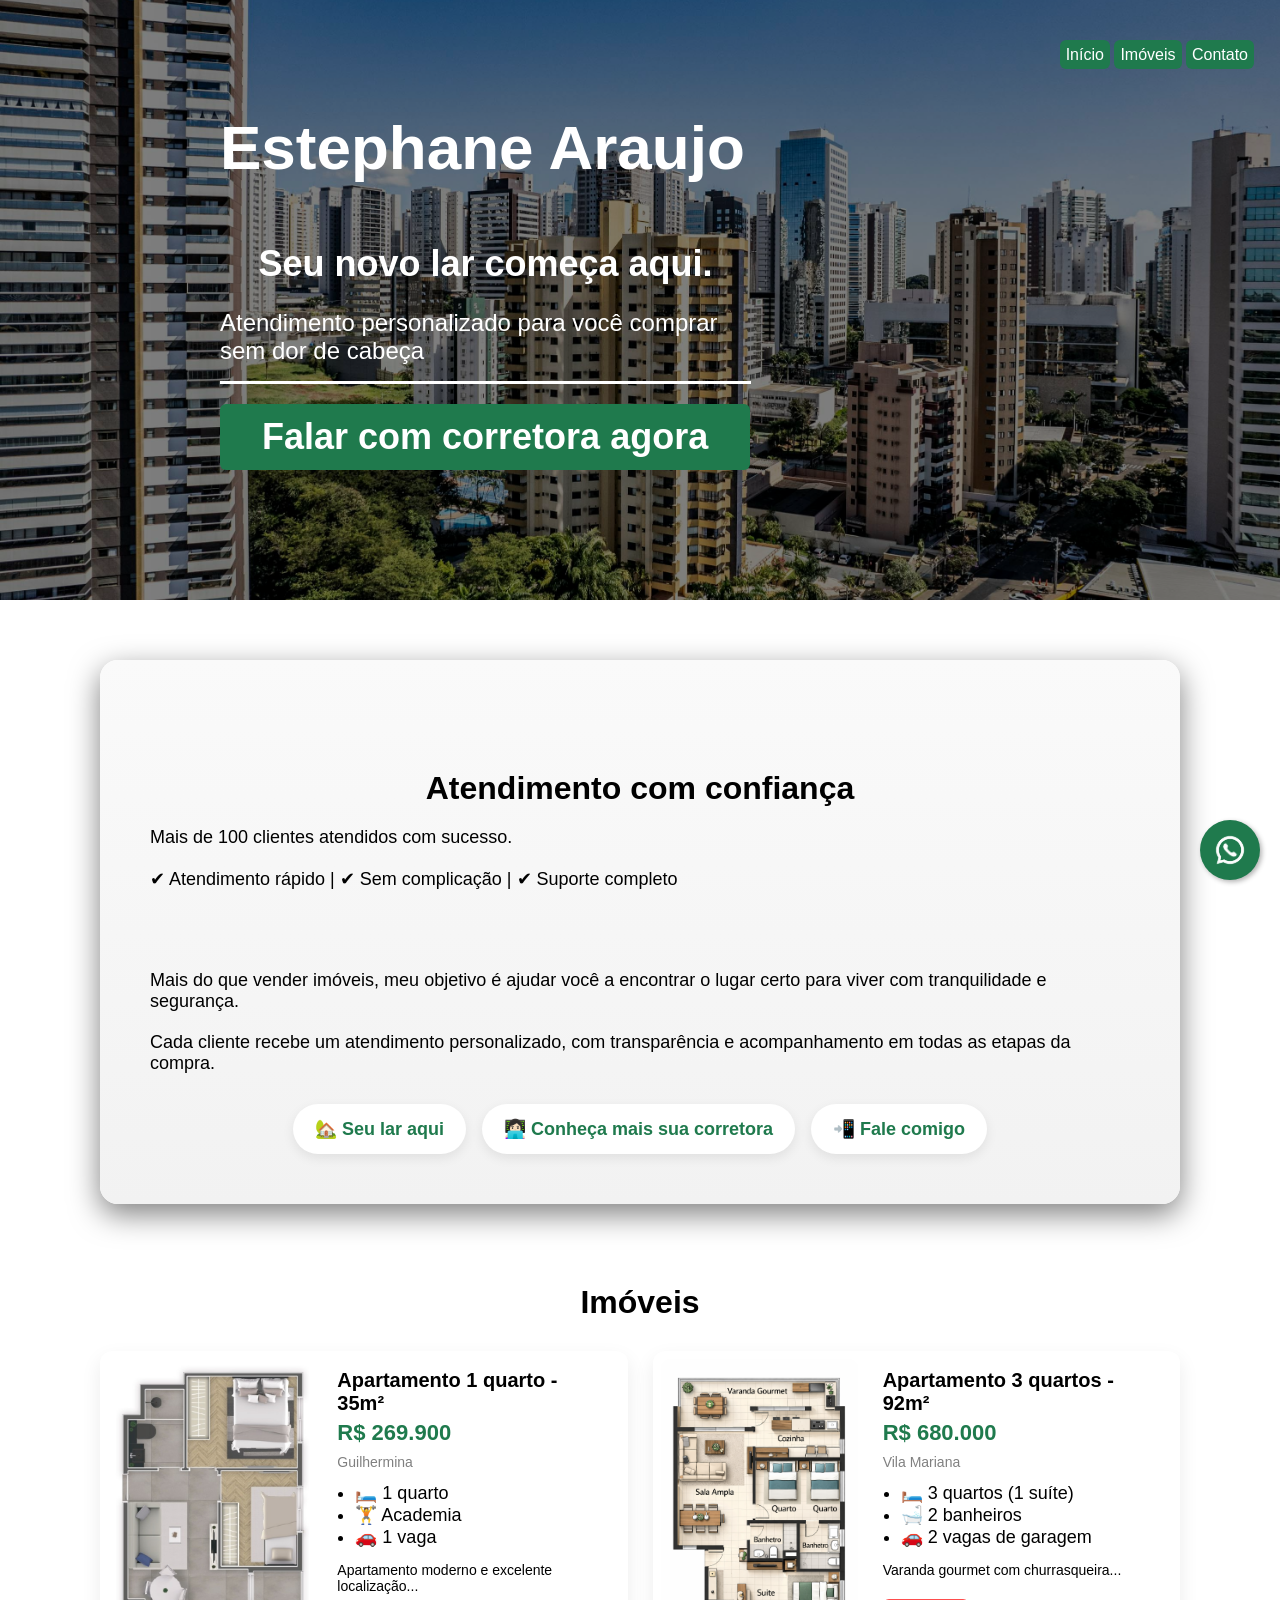
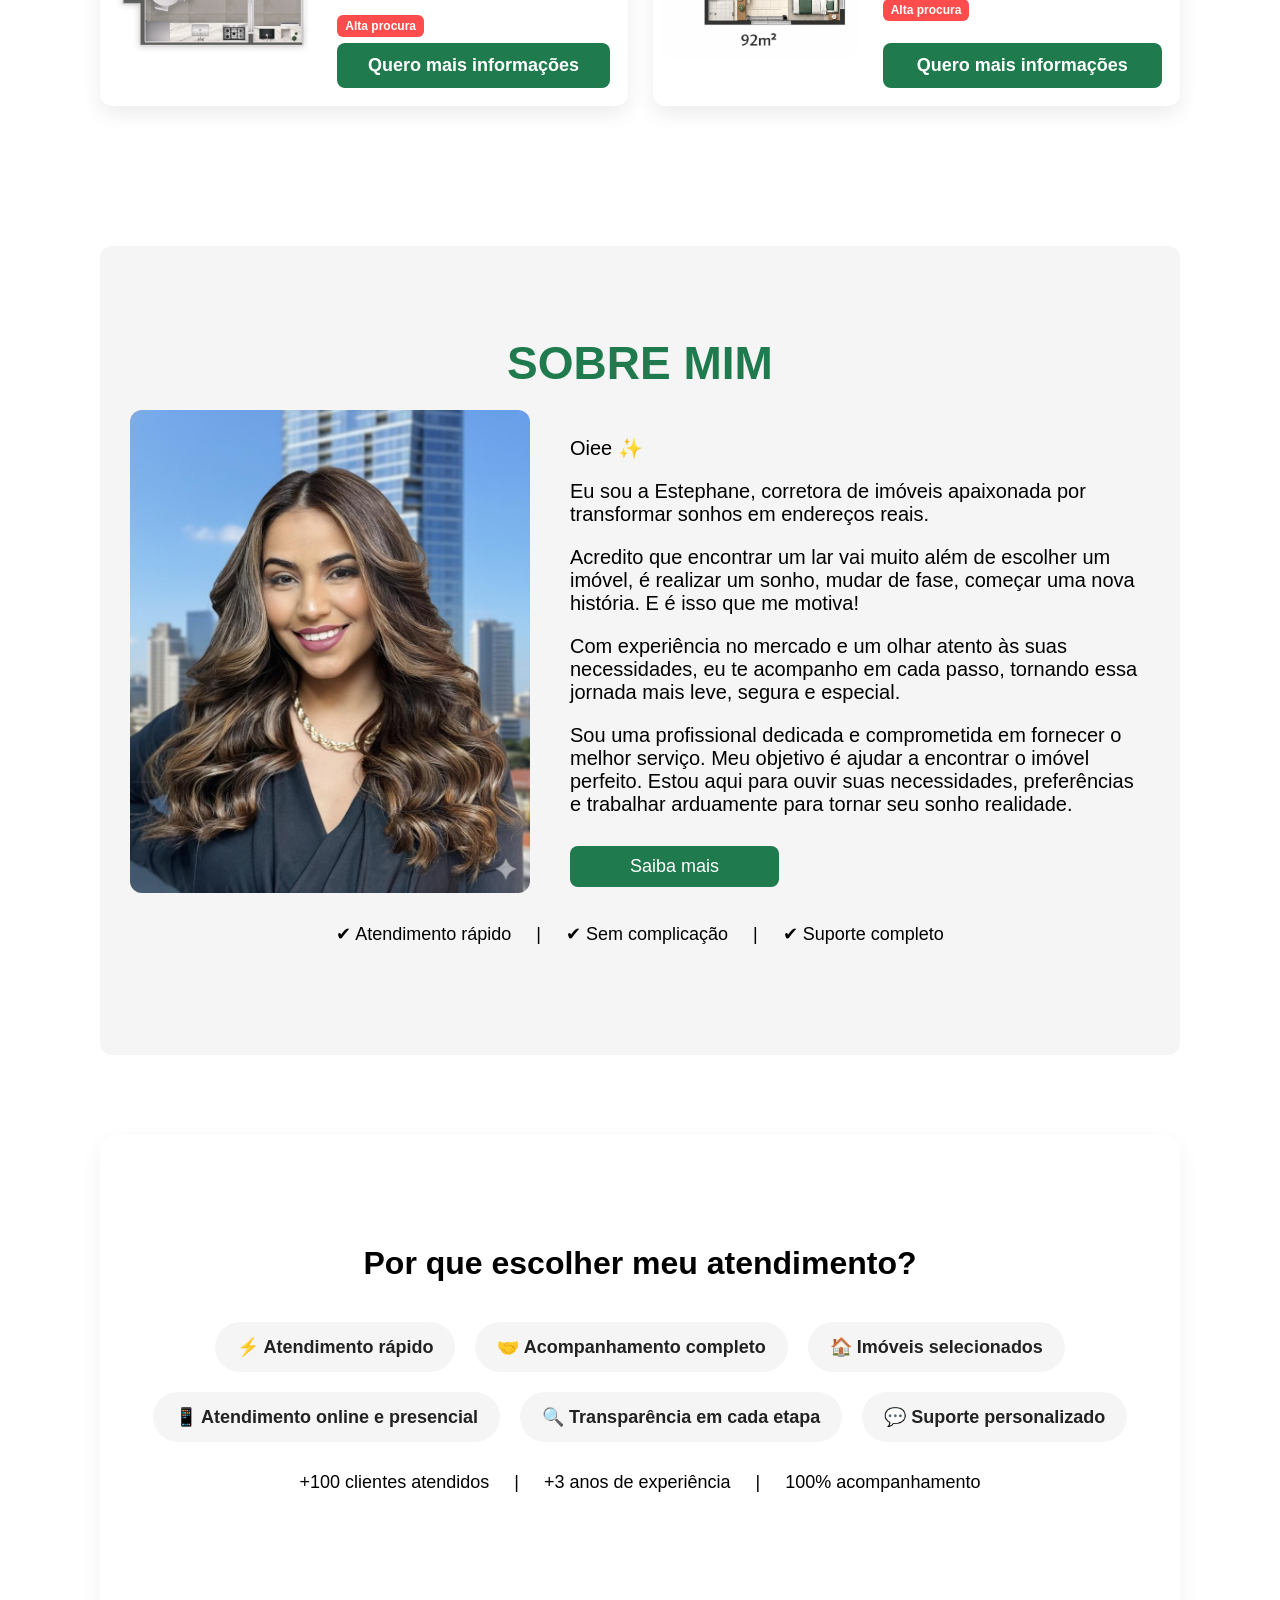
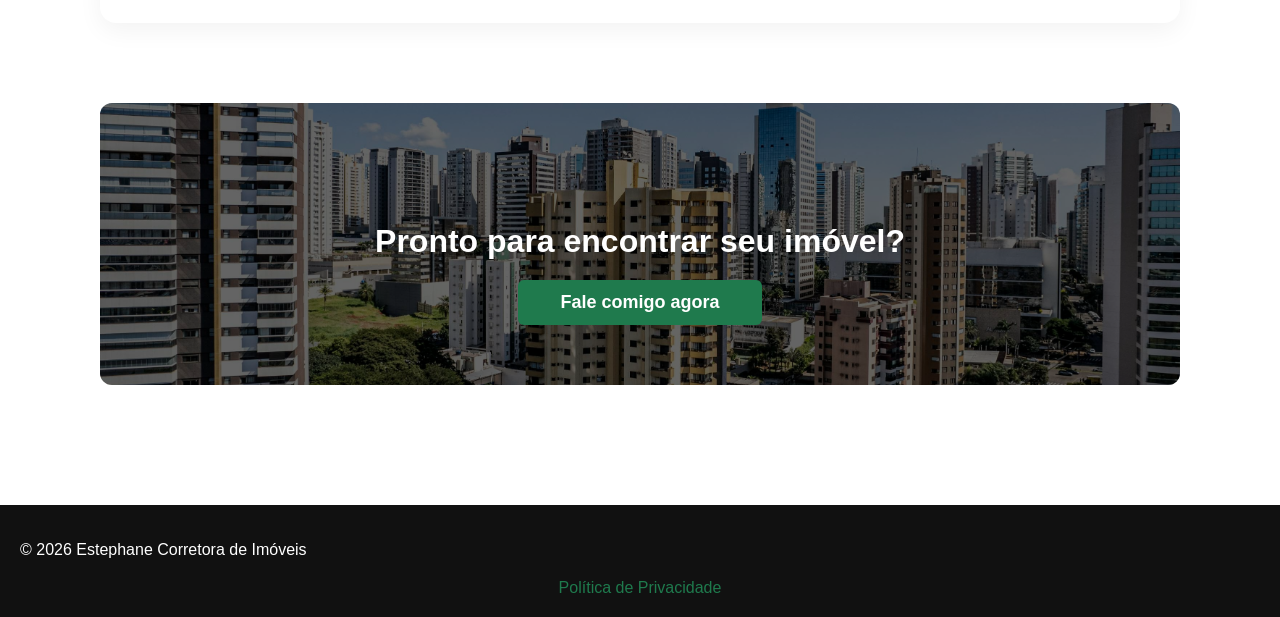
<file: index.html>
<!DOCTYPE html>
<html>
 <head>
  <meta charset="UTF-8">
  <title>Estephane Corretora | Imóveis em São Paulo</title>
  <link rel="stylesheet" href="estilo.css">
  <meta name="viewport" content="width=device-width, initial-scale=1.0">
  <link rel="icon" href="favicon.png">
 </head>
 
 <body>
  <header class="hero">
   <div class="topo">
    <nav>
     <a href="index.html">Início</a>
     <a href="Imoveis.html">Imóveis</a>
     <a href="https://wa.me/5511993625335">Contato</a>
    </nav>
   </div>

   <div class="hero-conteudo">
    
    <div class="hero-texto">
     <h1>Estephane Araujo</h1>
     <h2>Seu novo lar começa aqui.</h2>
     <p>Atendimento personalizado para você comprar sem dor de cabeça</p>
     
     <a href="https://wa.me/5511993625335" class="btn-whats" target="_blank">
Falar com corretora agora
     </a>
    </div>
    
   </div>
  </header>
  
  
  <main>
  <section class="confiança">
   <section class="prova-social">
    <h2>Atendimento com confiança</h2>
    <p>Mais de 100 clientes atendidos com sucesso.</p>
    <p>✔ Atendimento rápido | ✔ Sem complicação | ✔ Suporte completo</p>
   </section>
   
   <p>
Mais do que vender imóveis, meu objetivo é ajudar você a encontrar o lugar certo
para viver com tranquilidade e segurança.
   </p>
   
   <p>
Cada cliente recebe um atendimento personalizado, com transparência e
acompanhamento em todas as etapas da compra.
   </p>
   
   <div class="atalhos">
    <a href="#imoveis">🏡 Seu lar aqui</a>
    <a href="#sobre">👩🏻‍💻 Conheça mais sua corretora</a>
    <a href="#contato">📲 Fale comigo</a>
   </div>
  </section>
    
  
  <h2 id="imoveis">Imóveis</h2> 
   <article class="blocos">
    <section class="card">
     <a href="Amaral Coutinho/Amaral Coutinho Pg.html">
      <img src="Amaral Coutinho/Amaral-Coutinho-Guilhermina-Planta.jpg">
     </a>
      
      <div class="card-info">
       <a href="Amaral Coutinho/Amaral Coutinho Pg.html">       
        
        <h3>Apartamento 1 quarto - 35m²</h3>
        
        <span class="preco">R$ 269.900</span>
        
        <span class="local">Guilhermina</span>
        
        <ul>
         <li>🛏️ 1 quarto</li>
         <li>🏋️ Academia</li>
         <li>🚗 1 vaga</li>
        </ul>
        
        <p class="desc">
Apartamento moderno e excelente localização...
        </p>
        <span class="badge">Alta procura</span>
       </a>
       
       <a href="https://wa.me/5511993625335?text=Olá!%20Vi%20o%20projeto%20Apartamento%20Amaral%20Coutinho%20no%20site%20e%20gostaria%20de%20mais%20informações.%20Poderia%20me%20ajudar?" target="_blank" class="btn-card">
Quero mais informações
       </a>
      </div>
    </section>
    
    <section class="card">
     <a href="apartamento de 92m.html">
      <img src="planta-92.png" width="120">
     </a>
      
      <div class="card-info">     
       <a href="apartamento de 92m.html">
        <h3>Apartamento 3 quartos - 92m²</h3>
        
        <span class="preco">R$ 680.000</span>
        
        <span class="local">Vila Mariana</span>
        
        <ul>
         <li>🛏️ 3 quartos (1 suíte)</li>
         <li>🛁 2 banheiros</li>
         <li>🚗 2 vagas de garagem</li>
        </ul>
        
        <p class="desc">
Varanda gourmet com churrasqueira...
        </p>
        <span class="badge">Alta procura</span>
       </a>
       
       <a href="https://wa.me/5511993625335" class="btn-card">
Quero mais informações
       </a>
      </div>
    </section>
   </article>
   
   
   <article>
    <section class="sobre">
     <h2 id="sobre">SOBRE MIM</h2>
     
     <span class="sobre-div">
      <img class="sobre-img" src="corretora-nova.jpeg">
      
      <span class="sobre-txt">
       <p>
Oiee ✨
       </p>
       
       <p>
Eu sou a Estephane, corretora de imóveis apaixonada por transformar sonhos em endereços reais.
       </p>
       
       <p>
Acredito que encontrar um lar vai muito além de escolher um imóvel, é realizar um sonho, mudar de fase, começar uma nova história. E é isso que me motiva!
       </p>
       
       <p>
Com experiência no mercado e um olhar atento às suas necessidades, eu te acompanho em cada passo, tornando essa jornada mais leve, segura e especial.
       </p>
       
       <p>
Sou uma profissional dedicada e comprometida em fornecer o melhor serviço. Meu objetivo é ajudar a encontrar o imóvel perfeito. Estou aqui para ouvir suas necessidades, preferências e trabalhar arduamente para tornar seu sonho realidade.
       </p>
       
       <a href="sobre.html">Saiba mais</a>
       
      </span>
     </span>
     
     <section class="numeros">
      <div class="nume">✔ Atendimento rápido</div>
      <span class="divisor">|</span>
      <div class="nume">✔ Sem complicação</div>
      <span class="divisor">|</span>
      <div class="nume">✔ Suporte completo</div>
     </section>
    </section>
    
    
    <section class="diferenciais">
     <h2>Por que escolher meu atendimento?</h2>
      
      <div class="linha-dife">
       <span class="blk">⚡ Atendimento rápido</span>
       <span class="blk">🤝 Acompanhamento completo</span>
       <span class="blk">🏠 Imóveis selecionados</span>
      </div>
      
      <div class="linha-dife">
       <span class="blk">📱 Atendimento online e presencial</span>
       <span class="blk">🔍 Transparência em cada etapa</span>
       <span class="blk">💬 Suporte personalizado</span>
      </div>
      
     <section class="numeros">
      <div class="nume">+100 clientes atendidos</div>
      <span class="divisor">|</span>
      <div class="nume">+3 anos de experiência</div>
      <span class="divisor">|</span>
      <div class="nume">100% acompanhamento</div>
     </section>
    </section>    
   </article>
   
   
   <section class="cta-final" id="contato">
    <h2>Pronto para encontrar seu imóvel?</h2>
    
    <a href="https://wa.me/5511993625335" class="btn-whats">
Fale comigo agora
    </a>
   </section>
   
   <a href="https://wa.me/5511993625335?text=Oi,%20estava%20olhando%20seu%20site%20e%20gostaria%20de%20saber%20mais%20sobre%20os%20imoveis%20disponiveis." class="whatsapp-float" target="_blank">
    <img class="centro" src="Logo_whatsap-removebg-preview.png">
   </a>
  </main>
  
  <footer>
   <p>© 2026 Estephane Corretora de Imóveis</p>
   
   <a href="politica.html">Política de Privacidade</a>
  </footer>
 </body>
</html>
</file>
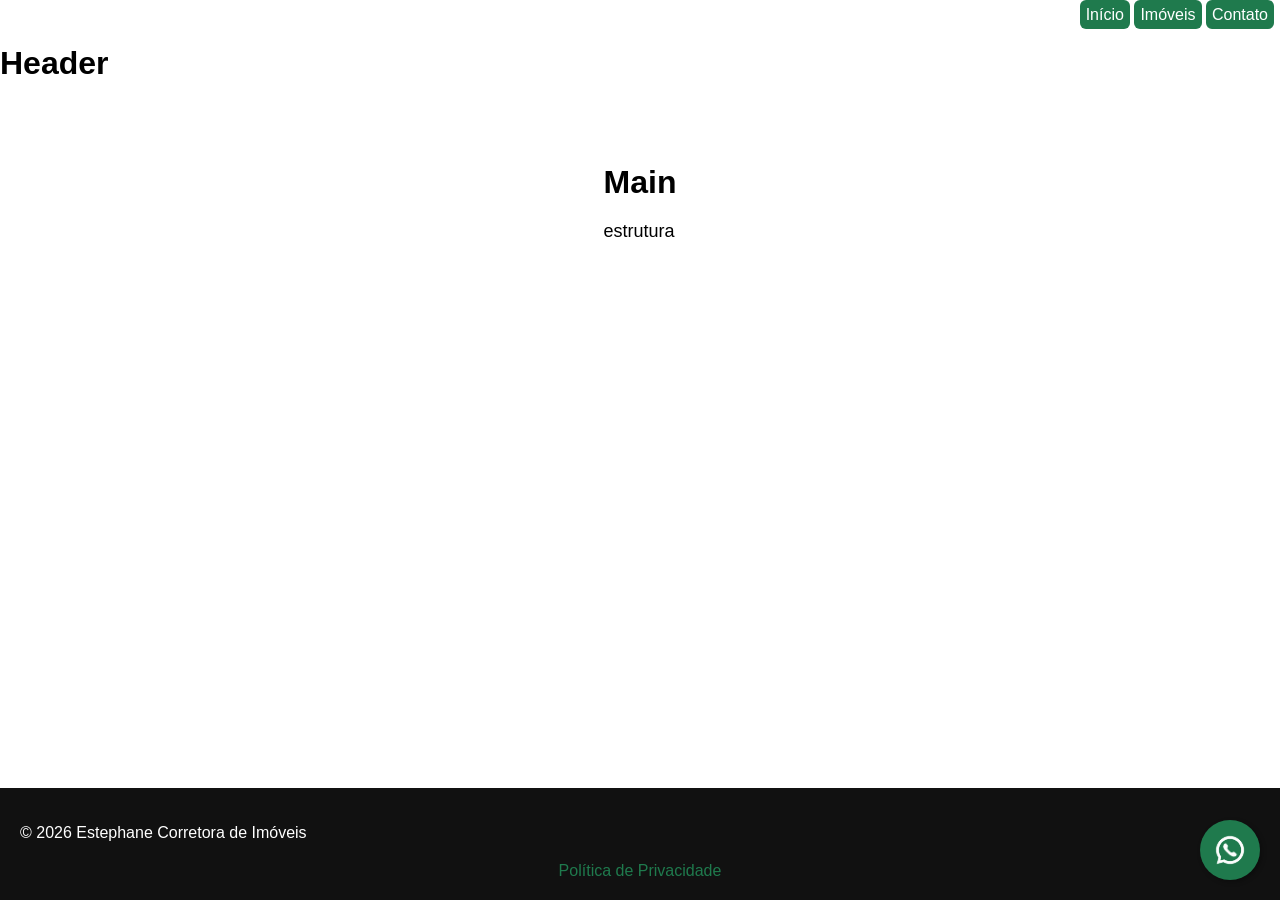
<file: Estrutura.html>
<!DOCTYPE html>
<html>
 <head>
  <meta charset="UTF-8">
  <title>Estrutura</title>
  <link rel="stylesheet" href="estilo.css">
  <meta name="viewport" content="width=device-width, initial-scale=1.0">
  <link rel="icon" href="favicon.png">
 </head>
 
 <body>
  <header>
   <div class="topo">
    <nav>
     <a href="..//index.html">Início</a>
     <a href="../Imoveis.html">Imóveis</a>
     <a href="https://wa.me/5511993625335">Contato</a>
    </nav>
   </div>
   <h1>Header</h1>
  </header>
  
  <main>
   <h2>Main</h2>
   
   <p>estrutura</p>
   
   <a href="https://wa.me/5511993625335" class="whatsapp-float" target="_blank">
    <img class="centro" src="Logo_whatsap-removebg-preview.png">
   </a>
  </main>
  
  <footer>
   <p>© 2026 Estephane Corretora de Imóveis</p>
   
   <a href="politica.html">Política de Privacidade</a>
  </footer>
 </body>
</html>
</file>
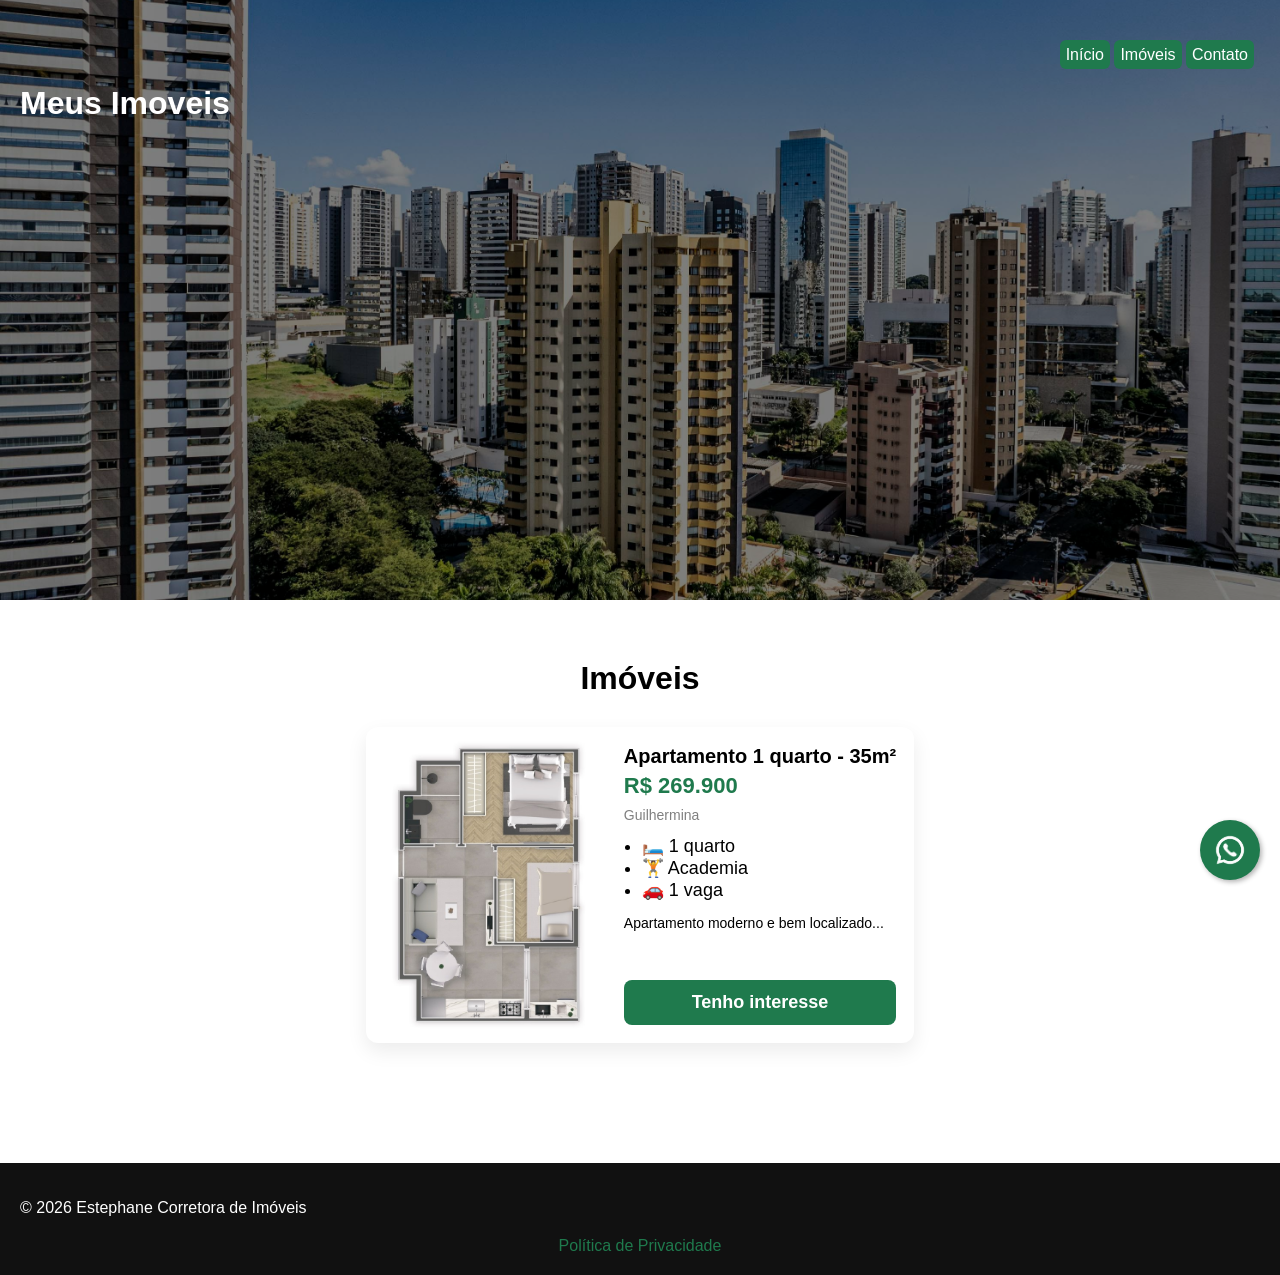
<file: Imoveis.html>
<!DOCTYPE html>
<html>
 <head>
  <meta charset="UTF-8">
  <title>Imóveis</title>
  <link rel="stylesheet" href="estilo.css">
  <meta name="viewport" content="width=device-width, initial-scale=1.0">
  <link rel="icon" href="favicon.png">
 </head>
 
 <body>
  <header class="hero">
   <div class="topo">
    <nav>
     <a href="index.html">Início</a>
     <a href="Imoveis.html">Imóveis</a>
     <a href="https://wa.me/5511993625335">Contato</a>
    </nav>
   </div>
   
   <h1>Meus Imoveis</h1>
  </header>
  
  <main>
  <h2>Imóveis</h2>
  
  <article class="blocos">
   <section class="card">
    <a href="Amaral Coutinho/Amaral Coutinho Pg.html">
     <img src="Amaral Coutinho/Amaral-Coutinho-Guilhermina-Planta.jpg">
    </a>
    
    <div class="card-info">
     <a href="Amaral Coutinho/Amaral Coutinho Pg.html">       
      
      <h3>Apartamento 1 quarto - 35m²</h3>
      
      <span class="preco">R$ 269.900</span>
      
      <span class="local">Guilhermina</span>
      
      <ul>
       <li>🛏️ 1 quarto</li>
       <li>🏋️ Academia</li>
       <li>🚗 1 vaga</li>
      </ul>
      
      <p class="desc">
Apartamento moderno e bem localizado...
      </p>
     </a>
     
     <a href="https://wa.me/5511993625335" class="btn-card">
Tenho interesse
     </a>
    </div>
   </section>
  </article>
    
   <a href="https://wa.me/5511993625335" class="whatsapp-float" target="_blank">
    <img class="centro" src="Logo_whatsap-removebg-preview.png">
   </a>
  </main>
  
  <footer>
   <p>© 2026 Estephane Corretora de Imóveis</p>
   
   <a href="politica.html">Política de Privacidade</a>
  </footer>
 </body>
</html>
</file>
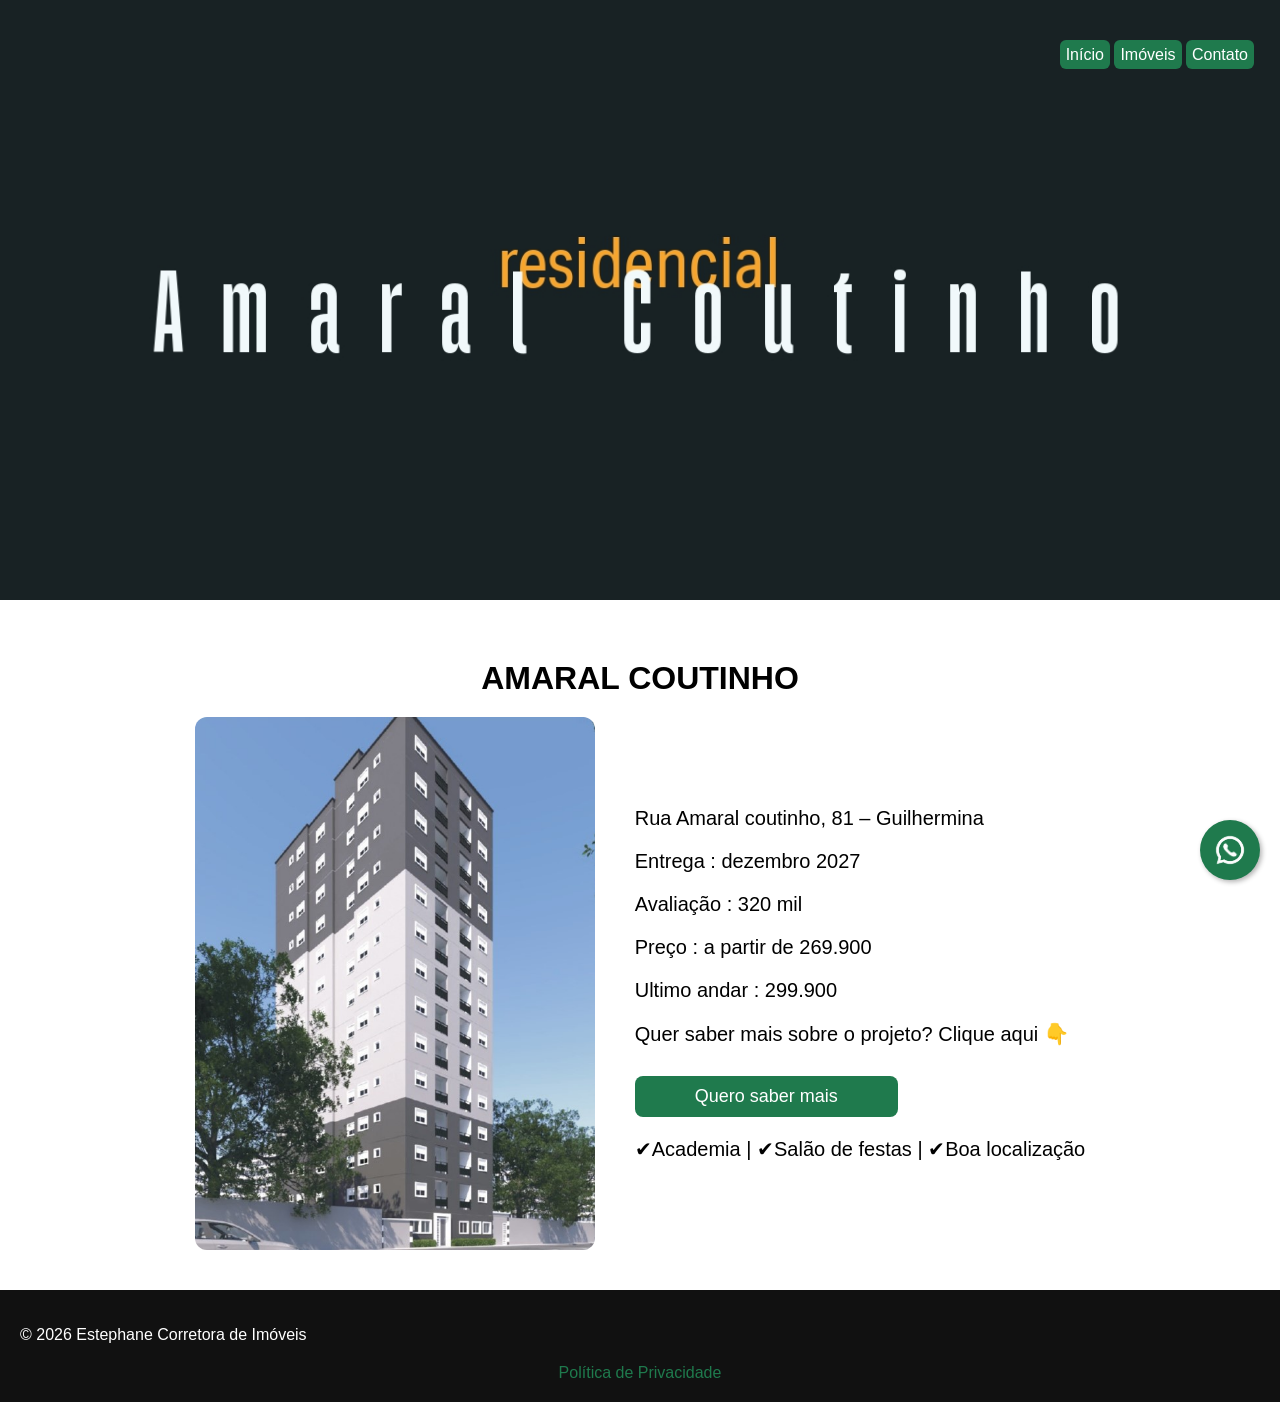
<file: Amaral Coutinho/Amaral Coutinho Pg.html>
<!DOCTYPE html>
<html>
 <head>
  <meta charset="UTF-8">
  <title>Amaral Coutinho Guilhermina</title>
  <link rel="stylesheet" href="../estilo.css">
  <meta name="viewport" content="width=device-width, initial-scale=1.0">
  <link rel="icon" href="../favicon.png">
 </head>
 <body>
  <header class="head1">
   <div class="topo">
    <nav>
     <a href="../index.html">Início</a>
     <a href="../Imoveis.html">Imóveis</a>
     <a href="https://wa.me/5511993625335">Contato</a>
    </nav>
   </div>
  </header>
  
  <main>
   <h2>
AMARAL COUTINHO
   </h2>
      
   <span class="sobre-div">
    <img class="sobre-img" src="Torre.jpg">
    
    <span class="sobre-txt">     
     <p>
Rua Amaral coutinho, 81 – Guilhermina
     </p>
     
     <p>
Entrega : dezembro 2027
     </p>
     
     <p>
Avaliação : 320 mil 
     </p>
     
     <p>
Preço : a partir de 269.900
     </p>
     
     <p>
Ultimo andar : 299.900 
     </p>
     
     <p>
Quer saber mais sobre o projeto?
<span>Clique aqui 👇</span>
     </p>
     <a href="https://wa.me/5511993625335?text=Olá!%20Vi%20o%20projeto%20Apartamento%20Amaral%20Coutinho%20no%20site%20e%20gostaria%20de%20mais%20informações.%20Poderia%20me%20ajudar?" target="_blank">Quero saber mais</a>
     
     <p class="prova">
✔Academia | ✔Salão de festas | ✔Boa localização
     </p>
    </span>
   </span>
   
   <a href="https://wa.me/5511993625335" class="whatsapp-float" target="_blank">
    <img class="centro" src="../Logo_whatsap-removebg-preview.png">
   </a>
  </main>
  
  <footer>
   <p>© 2026 Estephane Corretora de Imóveis</p>
   
   <a href="politica.html">Política de Privacidade</a>
  </footer>
 </body>
</html>
</file>
<file: estilo.css>
html {
  scroll-behavior: smooth;
}

* {
  box-sizing: border-box;
}

body {
  display: flex;
  flex-direction: column;
  min-height: 100vh;
  border: none;
  margin: 0;
  overflow-x: hidden;
  font-family: 'inter', sans-serif;
}

header {

}

.hero {
  position: relative;
  background-image: url("fundo-22.jpg");
  background-size: cover;
  background-position: center;
  min-height: 600px;
  padding: 40px 20px;
  color: white;
  font-family: Helvetica;
}

.hero::before {
  content: "";
  position: absolute;
  inset: 0;
  background: rgba(0,0,0,0.5);
}

.hero * {
  position: relative;
  z-index: 1;
}

.hero-conteudo {
  display: flex;
  align-items: center;
  justify-content: flex-start;
  max-width: 1200px;
  gap: 70px;
  margin-top: 40px auto 0;
  flex-wrap: wrap;
  padding-left: 200px;
}

.hero-imagem img {
  transform: translateY(64px);
  width: 340px;
  max-width: 100%;
}

.hero-texto {
  font-size: 36px;
  max-width: 531px;
}

.hero-texto h1 {
  font-size: 62px;
}

.hero-texto h2 {
  font-size: 36px;
  margin-bottom: 10px;
  color: white;
}

.hero-texto p {
  font-size: 24px;
  margin-bottom: 20px;
  color: white;
  padding-bottom: 16px;
  border-bottom: 3px solid white;
}

.btn-whats {
  display: inline-block;
  background-color: #1f7a4d;
  color: white !important;
  padding: 12px 42px;
  border-radius: 6px;
  text-decoration: none;
  font-weight: bold;
  transition: 0.3s;
}

.btn-whats:hover {
  background-color: #145c38;
}

.topo {
  display: flex;
  justify-content: right;
  margin: 6px;
}

nav {

}

nav a {
  background-color: #1f7a4d;
  color: white;
  border-radius: 6px;
  padding: 6px;
  text-decoration: none;
}

nav a:hover {
  background-color: #145c38;
}

.head1 {
  position: relative;
  background-image: url("Amaral Coutinho/Amaral-Coutinho-01.jpg");
  background-size: cover;
  background-position: center;
  background-repeat: no-repeat;
  height: 600px;
  width: 100%;
  padding: 40px 20px;
  color: white;
  font-family: Helvetica;
}

main {
  flex: 1;
  max-width: 1080px;
  margin: auto;
  font-size: 18px;
}

h2 {
  text-align: center;
}

.image {
  display: flex;
  max-width: 800px;
}

.blocos {
  display: grid;
  grid-template-columns: repeat(auto-fit, minmax(350px, 1fr));
  gap: 25px;
  margin-top: 30px;
}

.card {
  display: flex;
  flex: 1 1 500px;
  gap: 15px;
  padding: 15px;
  border-radius: 12px;
  background: white;
  padding: 8px;
  border: none;
  box-shadow: 0 8px 20px rgba(0,0,0,0.08);
  width: 100%;
  transition: 0.3s;
}

.card:hover {
  transform: translateY(-8px);
  box-shadow: 0 15px 30px rgba(0,0,0,0.15);
}

.card img {
  width: 100%;
  height: 300px;
  min-height: 240px;
  object-fit: cover;
  display: block;
  border-radius: 10px;
  transition: 0.3s;
}

.card:hover img {
  transform: scale(1.05);
}

.card-info {
  padding: 10px;
  display: flex;
  flex-direction: column;
  gap: 6px;
  min-width: 0;
}

.card-info h3 {
  margin: 0;
  font-size: 20px;
  font-weight: bold;
  color: black;
}

.card ul {
  color: black;
}

.card p {
  color: black;
}

.preco {
  display: block;
  font-size: 22px;
  font-weight: bold;
  color: #1f7a4d;
  margin: 5px 0;
}

.local {
  font-size: 14px;
  color: gray;
}

.card ul {
  padding-left: 18px;
  margin: 10px 0;
}

.desc {
  font-size: 14px;
  color: #555;
}

.badge {
  display: inline-block;
  background: #ff4d4d;
  color: white;
  font-size: 12px;
  padding: 4px 8px;
  border-radius: 6px;
  margin-top: 0px;
  font-weight: bold;
}

.btn-card {
  display: inline-block;
  background: #1f7a4d;
  color: white;
  padding: 12px;
  border-radius: 8px;
  margin-top: auto;
  font-size: 18px;
  font-weight: bold;
  transition: 0.3s;
  text-align: center;
}

.btn-card:hover {
  background: #145c38;
  transform: scale(1.05);
}

.sobre {
  margin-top: 60px;
  padding: 30px;
  background: #f5f5f5;
  border-radius: 12px;
}

.sobre h2 {
  text-align: center;
  font-size: 46px;
  color: #1f7a4d;
}

.sobre-div {
  display: flex;
  gap: 40px;
  align-items: center;
}

.sobre-img {
  width: 100%;
  max-width: 400px;
  height: auto;
  border-radius: 12px;
}

.sobre-txt {
  text-decoration: none;  
}

.sobre-txt p {
  font-size: 20px;
}

.sobre-txt a {
  background-color: #1f7a4d;
  color: white;
  border-radius: 8px;
  padding: 10px 60px;
  display: inline-block;
  margin-top: 10px;
}

.sobre-txt a:hover {
  background-color: #145c38;
}

.confiança {
  margin-top: 60px;
  padding: 50px;
  background: linear-gradient(to bottom, #fafafa, #f2f2f2);
  border-radius: 18px;
  box-shadow: 0 10px 30px rgba(0,0,0,0.5);
}

.atalhos {
  display: flex;
  justify-content: center;
  gap: 16px;
  flex-wrap: wrap;
  margin-top: 30px;
}

.atalhos a {
  background: white;
  color: #1f7a4d;
  padding: 14px 22px;
  border-radius: 999px;
  font-weight: bold;
  box-shadow: 0 4px 12px rgba(0,0,0,0.08);
  transition: 0.3;
}

.atalhos a:hover {
  transform: translateY(-3px);
  background: #1f7a4d;
  color: white;
}

.prova {
  display: flex;
  flex-direction: column;
  gap: 5px;
}

.diferenciais {
  margin-top: 30px;
  padding: 50px 30px;
  background: white;
  border-radius: 16px;
  box-shadow: 0 8px 25px rgba(0,0,0,0.05);
}

.dife {
  grid-template-columns: 1fr;
  grid-template-columns: repeat(auto-fit, minmax(220px, 1fr));
  gap: 20px;
  margin-top: 30px;
}

.diferenciais h2 {
  text-align: center;
  margin-bottom: 40px;
}

.linha-dife {
  display: flex;
  justify-content: center;
  gap: 20px;
  flex-wrap: wrap;
  margin-bottom: 20px;
}

.linha-dife span {
  background: #f5f5f5;
  padding: 14px 22px;
  border-radius: 999px;
  font-weight: 600;
  color: #222;
  transition: 0.3s;
}

.linha-dife span:hover {
  background: #1f7a4d;
  color: white;
  transform: translateY(-3px);
}

.item-dife {
  background: #f8f8f8;
  padding: 25px;
  border-radius: 14px;
  text-align: center;
  transition: 0.3s;
}

.item-dife:hover {
  transform: translateY(-5px);
  box-shadow: 0 10px 20px rgba(0,0,0,0.08);
}

.item-dife p {
  text-align: center;
}

.numeros {
  margin-top: 30px;
  text-align: center;
}

.nume {
  display: inline;
  margin-right: 20px;
  margin-left: 20px;
}

.divisor {
  display: inline;
}

.cta-final {
  margin-top: 60px;
  padding: 60px 20px;
  text-align: center;
  color: white;
  border-radius: 12px;
  background-image: url("fundo-22.jpg");
  background-size: cover;
  background-position: center;
  position: relative;
  overflow: hidden;
}

.cta-final::before {
  content: "";
  position: absolute;
  inset: 0;
  background: rgba(0,0,0,0.6);
}

.cta-final * {
  position: relative;
  z-index: 1;
}

.cta-final h2 {
  color: white;
}

.blk {
  display: block;
  text-align: left;
}

.span2 {
  display: inline;
}

section {
  margin-bottom: 80px;
}

h2 {
  color: black;
  font-size: 32px;
  margin-top: 60px;
  margin-bottom: 20px;
  font-weight: 700;
}

ul ol {
  color: black;
}

a {
  text-decoration: none;
}

p {
  color: black;
  text-align: left;
  margin-bottom: 20px;
}


.whatsapp-float {
  position: fixed;
  width: 60px;
  height: 60px;
  bottom: 20px;
  right: 20px;
  background-color: #1f7a4d;
  color: white;
  border-radius: 50%;
  text-align: center;
  font-size: 28px;
  line-height: 60px;
  box-shadow: 2px 2px 5px rgba(0,0,0,0.3);
  text-decoration: none;
  z-index: 1000;
  transition: 0.3s;
}

.whatsapp-float:hover {
  background-color: #145c38;
  transform: scale(1.1);
}

.centro  {
  width: 60px;
  height: 60px;
  border-radius: 50%;
  object-fit: cover;
}

footer {
  background: #111;
  color: white;
  text-align: center;
  padding: 20px;
  margin-top: 40px;
}

footer a {
  color: #1f7a4d;
  text-decoration: none;
  display: block;
  margin-top: 10px;
}

footer p {
  color: white;
}

@media (max-width: 768px) {
  body {
    overflow-x: hidden;
  }
  
  .hero {
    min-height: auto;
    padding: 20px 16px 40px;
  }
  
  .hero-conteudo {
    flex-direction: column;
    text-align: center;
    gap: 20px;
    margin-top: 25px;
  }
  
  .hero-texto {
    font-size: 24px;
    max-width: 100%;
    width: 100%;
  }
  
  .hero-texto h1 {
    font-size: 32px;
    margin: 0 0 15px;
  }
  
  .hero-texto h2 {
    font-size: 22px;
    margin-bottom: 12px;
  }
  
  .hero-texto p {
    font-size: 16px;
    margin-bottom: 18px;
  }
  
  .hero-imagem img {
    display: none;
  }
  
  .topo {
    justify-content: center;
    margin: 0;
  }
  
  nav {
    display: flex;
    justify-content: center;
    gap: 8px;
    flex-wrap: wrap;
  }
  
  nav a {
    padding: 8px 12px;
    font-size: 15px;
  }
  
  main {
    width: 100%;
    max-width: 100%;
    padding: 0 12px;
    margin: 0 auto;
  }
  
  .blocos {
    display: grid;
    grid-template-columns: repeat(2, 1fr);
    gap: 12px;
  }
  
  .card {
    display: flex;
    flex-direction: column;
    width: 100%;
    min-width: 0;
    padding: 8px;
  }
  
  .card img {
    width: 100%;
    aspect-ratio: 16/10;
    height: 130px;
    object-fit: cover;
  }
  
  .card-info {
    padding: 5px;
  }
  
  .card-info h3 {
    font-size: 17px;
  }
  
  .preco {
    font-size: 19px;
  }
    .card ul {
    font-size: 14px;
    padding-left: 16px;
  }
  
  .desc {
    font-size: 13px;
  }
  
  .btn-card {
    font-size: 15px;
    padding: 10px;
  }
  
  .sobre-div {
    flex-direction: column;
    gap: 20px;
  }
  
  .sobre-img {
    max-width: 100%;
  }
  
  .sobre h2 {
    font-size: 28px;
  }
  
  .sobre-txt {
    margin-top: 0;
    text-align: center;
  }
  
  .sobre-txt p {
    font-size: 18px;
  }
  
  .dife {
    flex-direction: column;
    gap: 20px;
    align-items: flex-start;
  }
  
  .numeros {
    flex-direction: column;
    text-align: left;
  }
  
  .nume {
    display: block;
    margin-right: 0px;
    margin-left: 0px;
  }
  
  .divisor {
    display: none;
  }
  
  .cta-final {
    border-radius: 12px;
    padding: 40px 16px;
  }
  
  .cta-final h2 {
    font-size: 28px;
  }
  
  .whatsapp-float {
    width: 58px;
    height: 58px;
    right: 12px;
    bottom: 12px;
  }

  .centro {
    width: 58px;
    height: 58px;
  }
}
</file>
